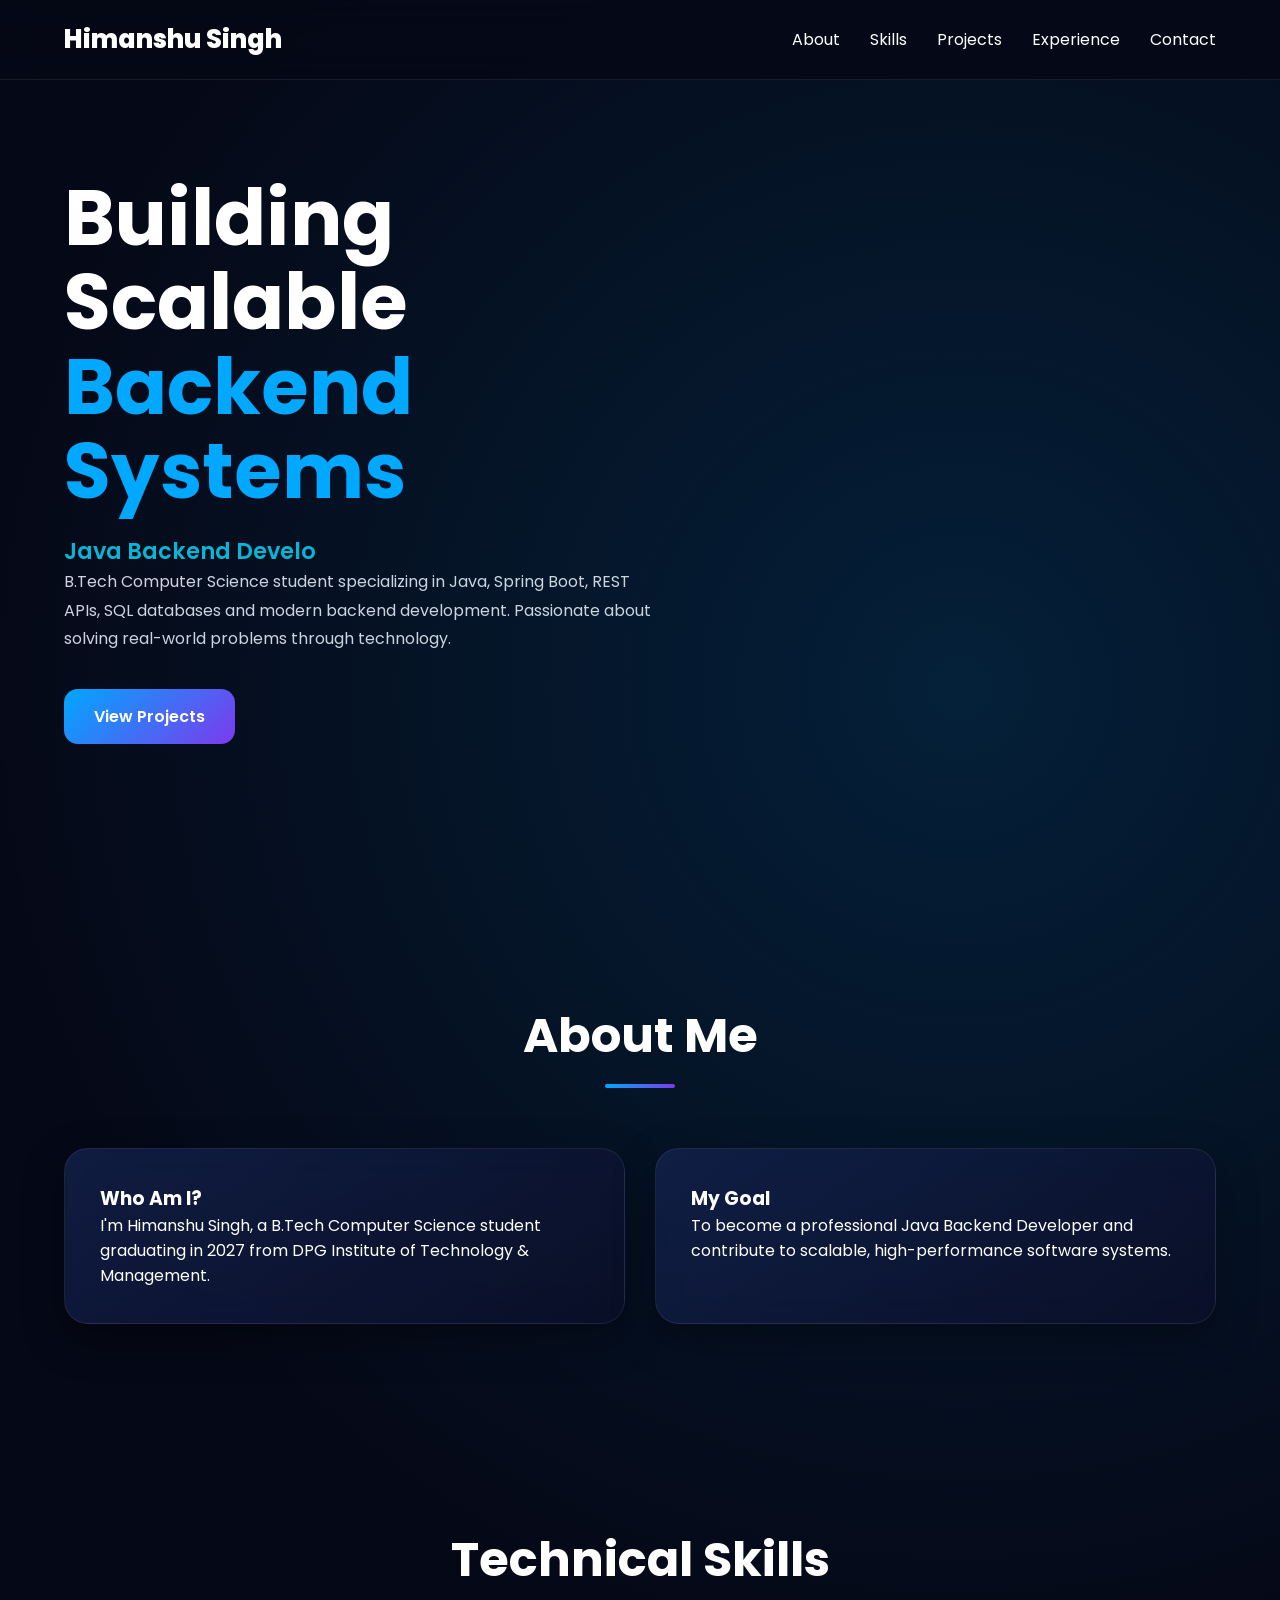
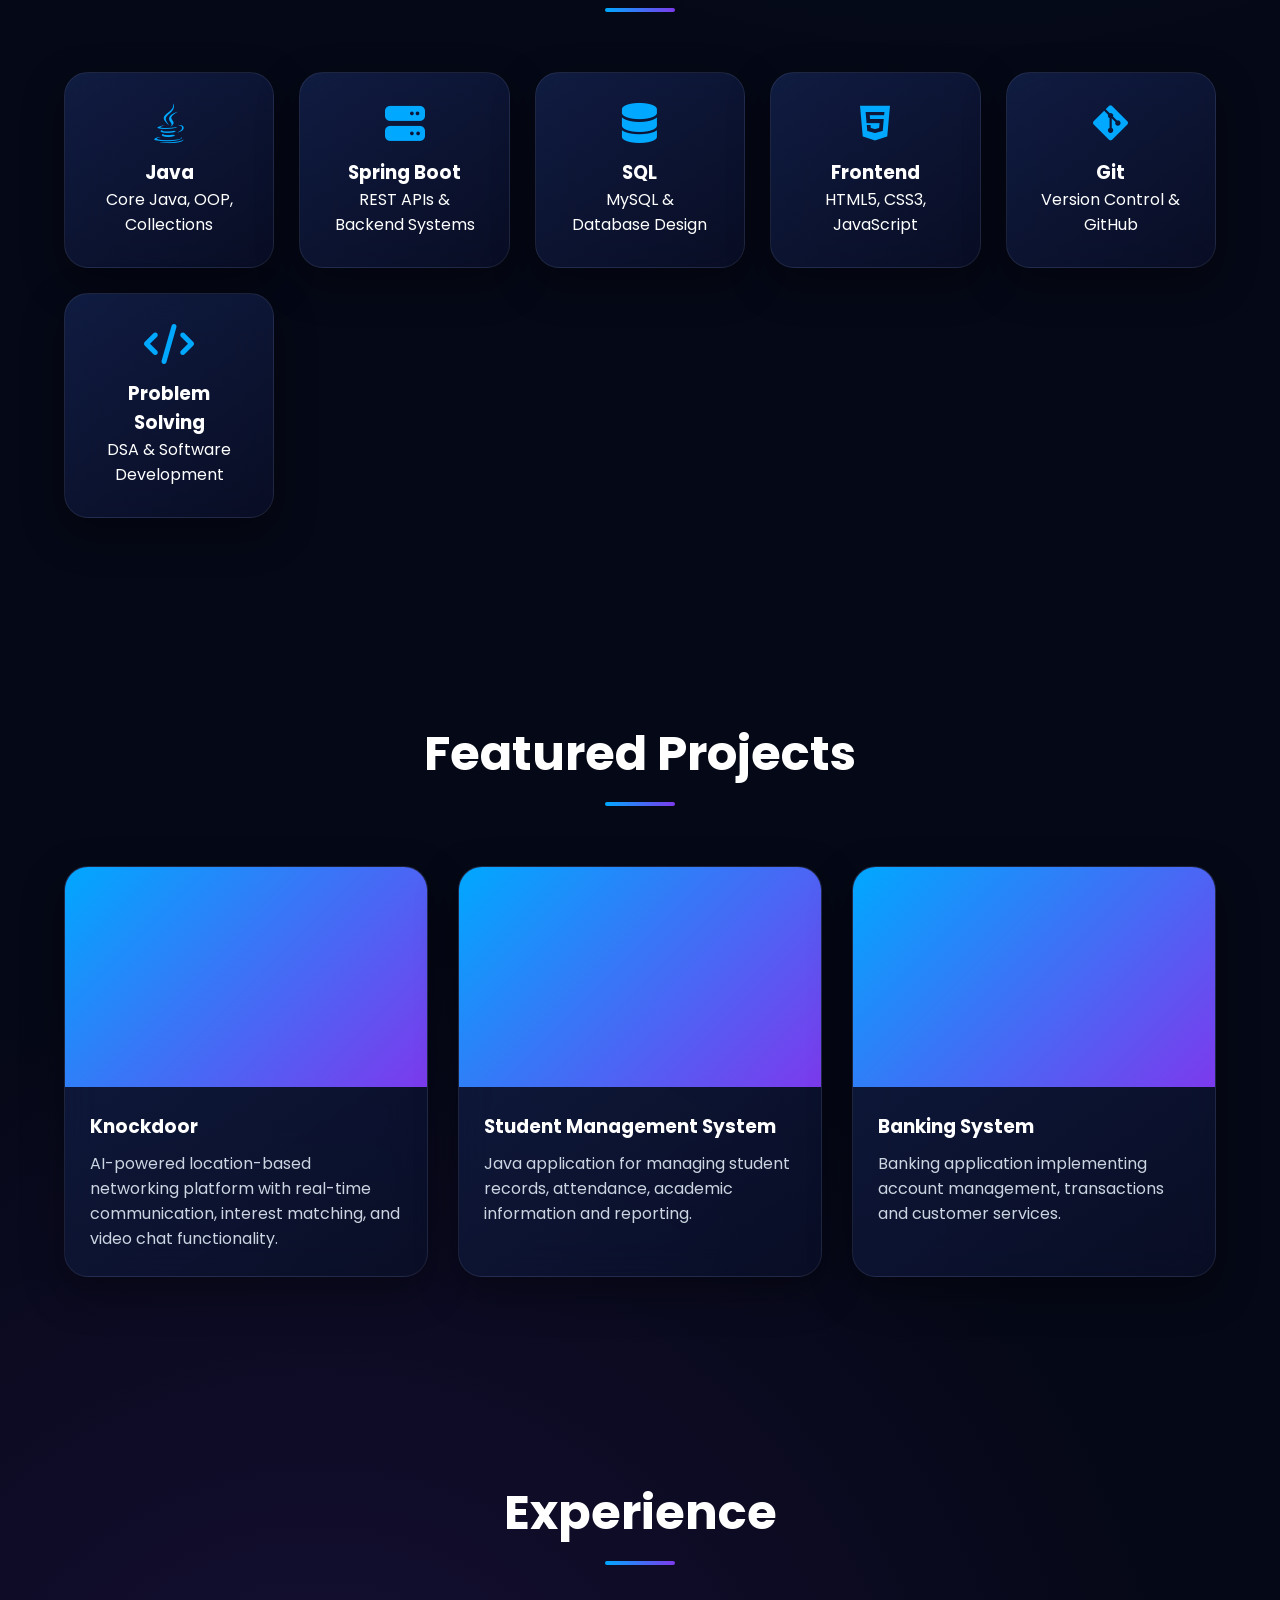
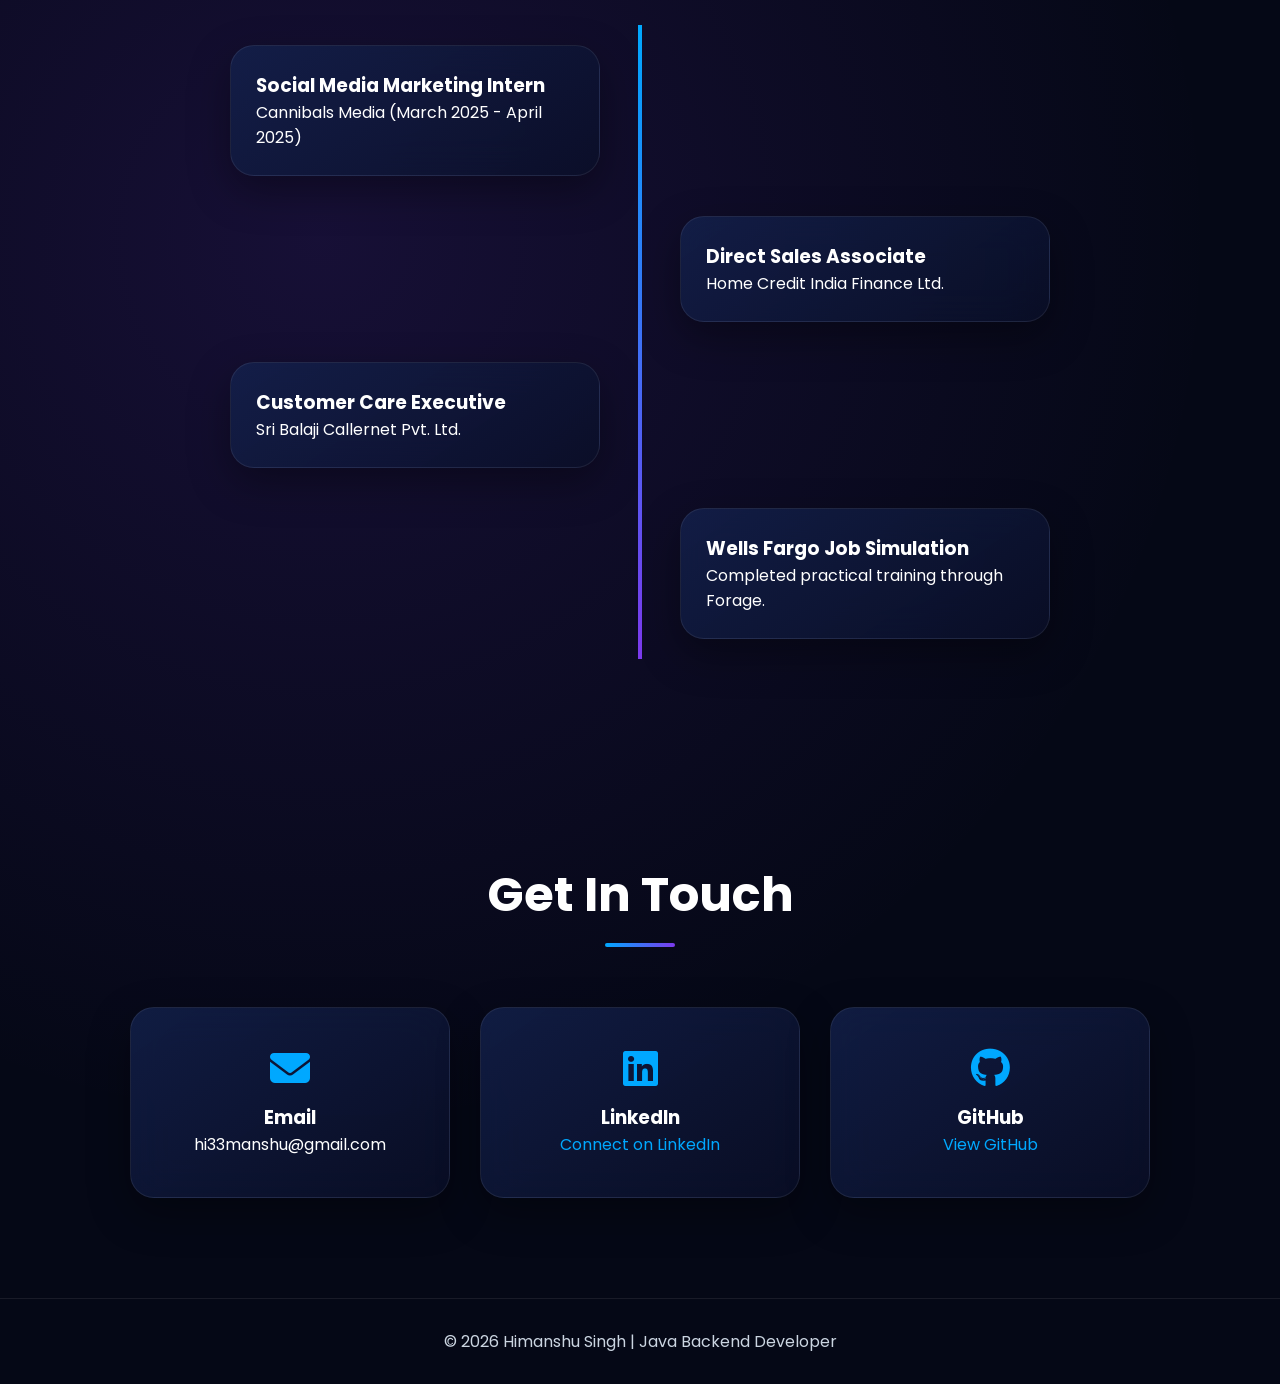
<file: index.html>
<!DOCTYPE html>
<html lang="en">
<head>
    <meta charset="UTF-8">
    <meta name="viewport" content="width=device-width, initial-scale=1.0">

    <title>Himanshu Singh | Java Backend Developer</title>

    <meta name="description"
          content="Portfolio of Himanshu Singh, Java Backend Developer and B.Tech CSE Student">

    <link rel="stylesheet" href="style.css">

    <link rel="stylesheet"
          href="https://cdnjs.cloudflare.com/ajax/libs/font-awesome/6.5.2/css/all.min.css">
</head>
<body>

<!-- ================= NAVBAR ================= -->

<header>
    <div class="container navbar">

        <div class="logo">Himanshu Singh</div>

        <ul class="nav-links">
            <li><a href="#about">About</a></li>
            <li><a href="#skills">Skills</a></li>
            <li><a href="#projects">Projects</a></li>
            <li><a href="#experience">Experience</a></li>
            <li><a href="#contact">Contact</a></li>
        </ul>

    </div>
</header>

<!-- ================= HERO ================= -->

<section class="hero">

    <div class="hero-content">

        <h1>
            Building Scalable
            <span class="highlight">Backend Systems</span>
        </h1>

        <p>
            B.Tech Computer Science student specializing in Java,
            Spring Boot, REST APIs, SQL databases and modern backend
            development. Passionate about solving real-world problems
            through technology.
        </p>

        <div class="hero-buttons">

            <a href="#projects" class="btn btn-primary">
                View Projects
            </a>

        </div>

    </div>

</section>

<!-- ================= ABOUT ================= -->

<section id="about">

    <div class="container">

        <h2 class="section-title">About Me</h2>

        <div class="about-grid">

            <div class="card about-card reveal">

                <h3>Who Am I?</h3>

                <p>
                    I'm Himanshu Singh, a B.Tech Computer Science
                    student graduating in 2027 from DPG Institute
                    of Technology & Management.
                </p>

            </div>

            <div class="card about-card reveal">

                <h3>My Goal</h3>

                <p>
                    To become a professional Java Backend Developer
                    and contribute to scalable, high-performance
                    software systems.
                </p>

            </div>

        </div>

    </div>

</section>

<!-- ================= SKILLS ================= -->

<section id="skills">

    <div class="container">

        <h2 class="section-title">Technical Skills</h2>

        <div class="skills-grid">

            <div class="card skill-card reveal">
                <i class="fa-brands fa-java"></i>
                <h3>Java</h3>
                <p>Core Java, OOP, Collections</p>
            </div>

            <div class="card skill-card reveal">
                <i class="fa-solid fa-server"></i>
                <h3>Spring Boot</h3>
                <p>REST APIs & Backend Systems</p>
            </div>

            <div class="card skill-card reveal">
                <i class="fa-solid fa-database"></i>
                <h3>SQL</h3>
                <p>MySQL & Database Design</p>
            </div>

            <div class="card skill-card reveal">
                <i class="fa-brands fa-html5"></i>
                <h3>Frontend</h3>
                <p>HTML5, CSS3, JavaScript</p>
            </div>

            <div class="card skill-card reveal">
                <i class="fa-brands fa-git-alt"></i>
                <h3>Git</h3>
                <p>Version Control & GitHub</p>
            </div>

            <div class="card skill-card reveal">
                <i class="fa-solid fa-code"></i>
                <h3>Problem Solving</h3>
                <p>DSA & Software Development</p>
            </div>

        </div>

    </div>

</section>

<!-- ================= PROJECTS ================= -->

<section id="projects">

    <div class="container">

        <h2 class="section-title">Featured Projects</h2>

        <div class="projects-grid">

            <div class="card project-card reveal">

                <div class="project-image"></div>

                <div class="project-content">

                    <h3>Knockdoor</h3>

                    <p>
                        AI-powered location-based networking platform
                        with real-time communication, interest matching,
                        and video chat functionality.
                    </p>

                </div>

            </div>

            <div class="card project-card reveal">

                <div class="project-image"></div>

                <div class="project-content">

                    <h3>Student Management System</h3>

                    <p>
                        Java application for managing student records,
                        attendance, academic information and reporting.
                    </p>

                </div>

            </div>

            <div class="card project-card reveal">

                <div class="project-image"></div>

                <div class="project-content">

                    <h3>Banking System</h3>

                    <p>
                        Banking application implementing account
                        management, transactions and customer services.
                    </p>

                </div>

            </div>

        </div>

    </div>

</section>

<!-- ================= EXPERIENCE ================= -->

<section id="experience">

    <div class="container">

        <h2 class="section-title">Experience</h2>

        <div class="timeline">

            <div class="timeline-item">
                <div class="card timeline-content reveal">

                    <h3>Social Media Marketing Intern</h3>

                    <p>
                        Cannibals Media (March 2025 - April 2025)
                    </p>

                </div>
            </div>

            <div class="timeline-item">
                <div class="card timeline-content reveal">

                    <h3>Direct Sales Associate</h3>

                    <p>
                        Home Credit India Finance Ltd.
                    </p>

                </div>
            </div>

            <div class="timeline-item">
                <div class="card timeline-content reveal">

                    <h3>Customer Care Executive</h3>

                    <p>
                        Sri Balaji Callernet Pvt. Ltd.
                    </p>

                </div>
            </div>

            <div class="timeline-item">
                <div class="card timeline-content reveal">

                    <h3>Wells Fargo Job Simulation</h3>

                    <p>
                        Completed practical training through Forage.
                    </p>

                </div>
            </div>

        </div>

    </div>

</section>

<!-- ================= CONTACT ================= -->

<!-- ================= CONTACT ================= -->

<section id="contact">

    <div class="container">

        <h2 class="section-title">Get In Touch</h2>

        <div class="contact-grid">

             <div class="card contact-card reveal">
                <i class="fa-solid fa-envelope"></i>
                <h3>Email</h3>
                <p>hi33manshu@gmail.com</p>
            </div>


           <div class="card contact-card reveal">
    <i class="fa-brands fa-linkedin"></i>
    <h3>LinkedIn</h3>
    <a href="https://www.linkedin.com/in/hi33manshu-singh/" target="_blank">
        Connect on LinkedIn
    </a>
</div>

<div class="card contact-card reveal">
    <i class="fa-brands fa-github"></i>
    <h3>GitHub</h3>
    <a href="https://github.com/" target="_blank">
        View GitHub
    </a>
</div>

        </div>

    </div>

</section>

<!-- ================= FOOTER ================= -->

<footer>

    <p>
        © 2026 Himanshu Singh | Java Backend Developer
    </p>

</footer>

<script src="main.js"></script>

</body>
</html>

<!-- ================= JS ================= -->

<script src="main.js"></script>

</body>
</html>
</file>
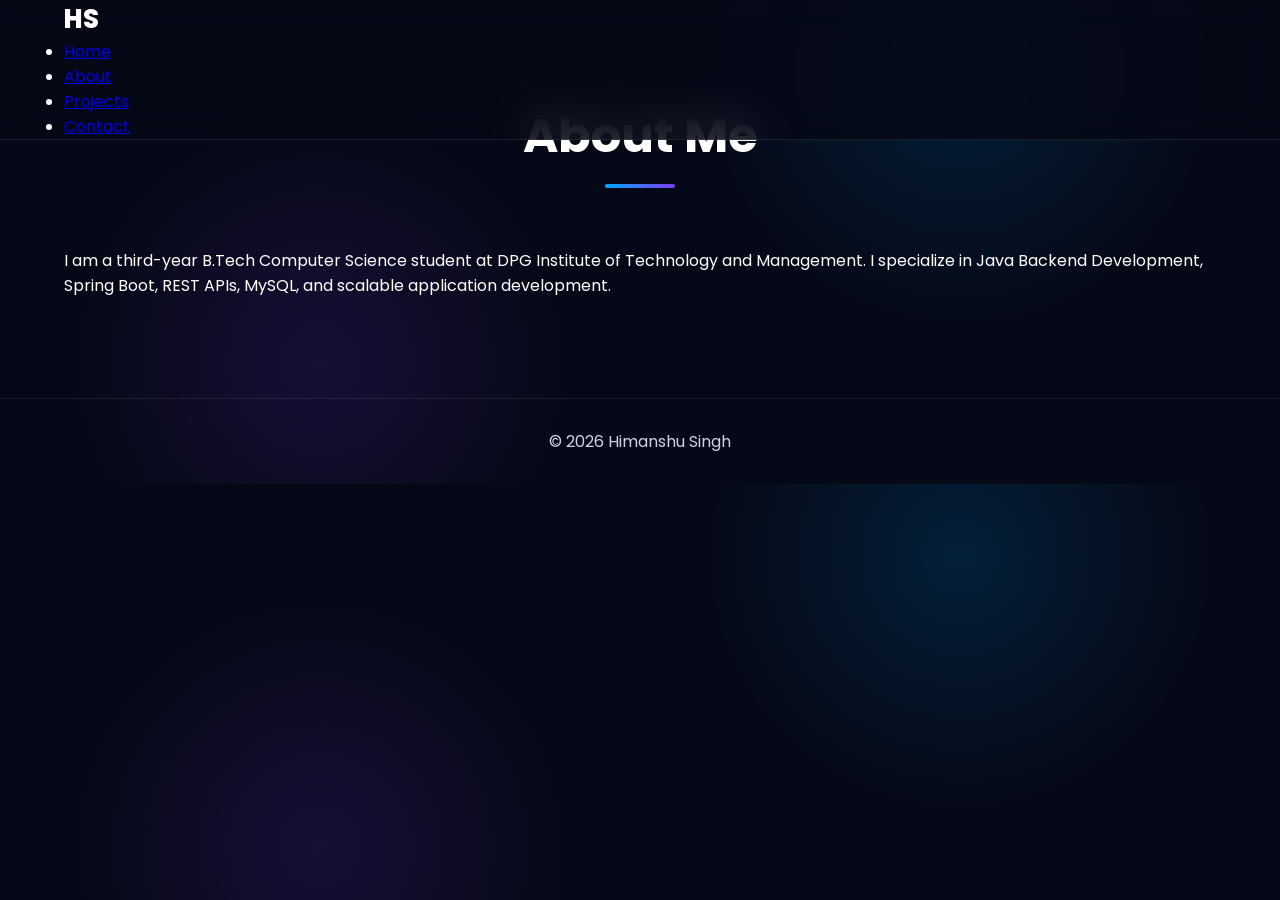
<file: about.html>
<!DOCTYPE html>
<html lang="en">
<head>
<meta charset="UTF-8">
<meta name="viewport" content="width=device-width,initial-scale=1.0">
<title>About Me</title>
<link rel="stylesheet" href="style.css">
</head>

<body>

<header>
<div class="container">
<nav>
<div class="logo">HS</div>

<ul>
<li><a href="index.html">Home</a></li>
<li><a href="about.html">About</a></li>
<li><a href="projects.html">Projects</a></li>
<li><a href="contact.html">Contact</a></li>
</ul>
</nav>
</div>
</header>

<section class="section">

<div class="container">

<h2 class="section-title">About Me</h2>

<p>
I am a third-year B.Tech Computer Science student at
DPG Institute of Technology and Management.

I specialize in Java Backend Development, Spring Boot,
REST APIs, MySQL, and scalable application development.
</p>

</div>

</section>

<footer>
<p>© 2026 Himanshu Singh</p>
</footer>

</body>
</html>
</file>
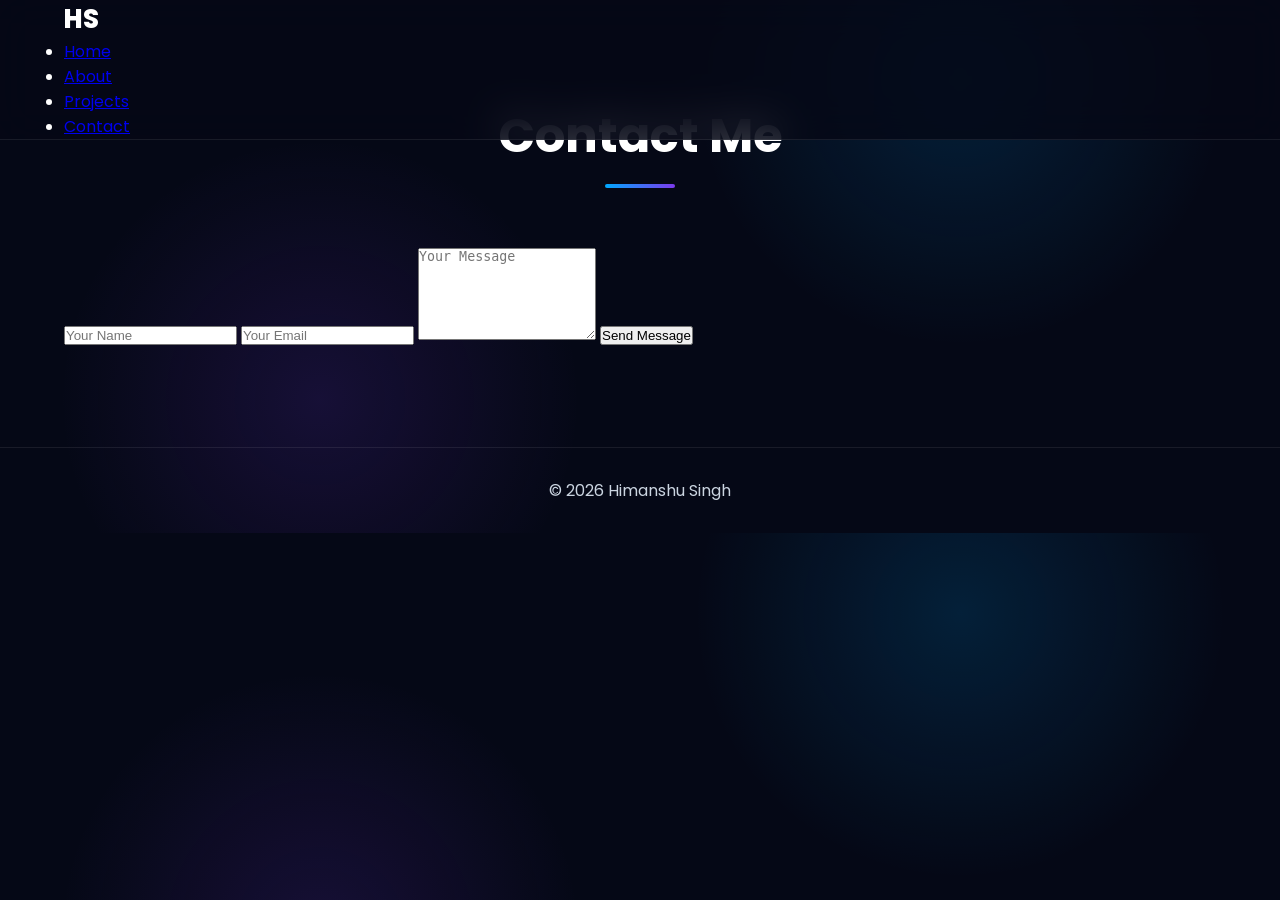
<file: contact.html>
<!DOCTYPE html>
<html lang="en">
<head>
<meta charset="UTF-8">
<meta name="viewport" content="width=device-width,initial-scale=1.0">

<title>Contact</title>

<link rel="stylesheet" href="style.css">
</head>

<body>

<header>
<div class="container">

<nav>

<div class="logo">HS</div>

<ul>
<li><a href="index.html">Home</a></li>
<li><a href="about.html">About</a></li>
<li><a href="projects.html">Projects</a></li>
<li><a href="contact.html">Contact</a></li>
</ul>

</nav>

</div>
</header>

<section class="section">

<div class="container">

<h2 class="section-title">Contact Me</h2>

<form class="contact-form">

<input
type="text"
placeholder="Your Name"
required>

<input
type="email"
placeholder="Your Email"
required>

<textarea
rows="6"
placeholder="Your Message"
required></textarea>

<button type="submit">
Send Message
</button>

</form>

</div>

</section>

<footer>
<p>© 2026 Himanshu Singh</p>
</footer>

</body>
</html>
</file>
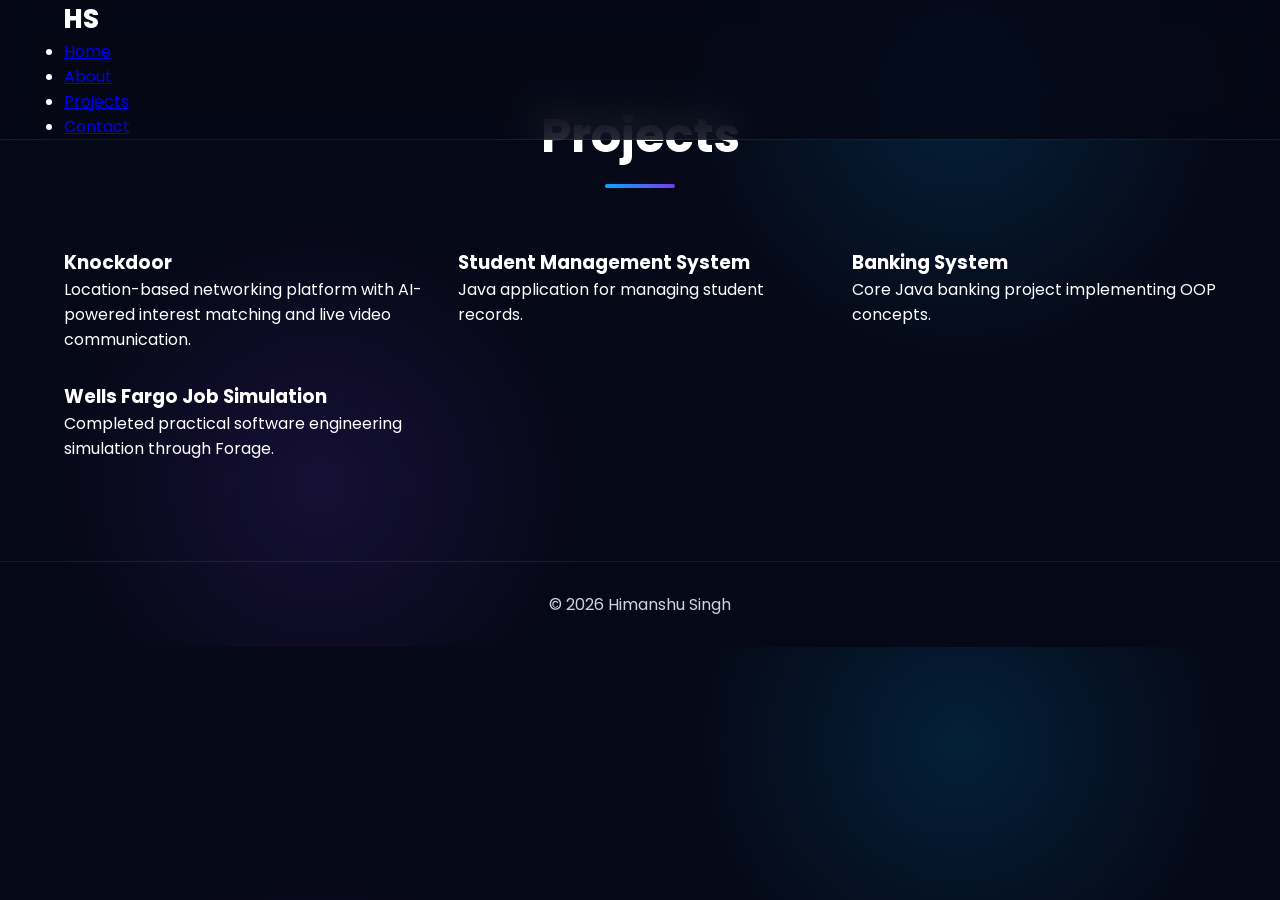
<file: projects.html>
<!DOCTYPE html>
<html lang="en">
<head>
<meta charset="UTF-8">
<meta name="viewport" content="width=device-width,initial-scale=1.0">
<title>Projects</title>
<link rel="stylesheet" href="style.css">
</head>

<body>

<header>
<div class="container">
<nav>
<div class="logo">HS</div>

<ul>
<li><a href="index.html">Home</a></li>
<li><a href="about.html">About</a></li>
<li><a href="projects.html">Projects</a></li>
<li><a href="contact.html">Contact</a></li>
</ul>
</nav>
</div>
</header>

<section class="section">

<div class="container">

<h2 class="section-title">Projects</h2>

<div class="projects-grid">

<div class="project-card">
<h3>Knockdoor</h3>
<p>
Location-based networking platform with
AI-powered interest matching and live video communication.
</p>
</div>

<div class="project-card">
<h3>Student Management System</h3>
<p>
Java application for managing student records.
</p>
</div>

<div class="project-card">
<h3>Banking System</h3>
<p>
Core Java banking project implementing OOP concepts.
</p>
</div>

<div class="project-card">
<h3>Wells Fargo Job Simulation</h3>
<p>
Completed practical software engineering simulation through Forage.
</p>
</div>

</div>

</div>

</section>

<footer>
<p>© 2026 Himanshu Singh</p>
</footer>

</body>
</html>
</file>
<file: style.css>
@import url('https://fonts.googleapis.com/css2?family=Poppins:wght@300;400;500;600;700;800&display=swap');

:root{
    --bg:#050816;
    --surface:#0b1228;
    --surface-2:#101a38;
    --primary:#00a8ff;
    --secondary:#7c3aed;
    --text:#ffffff;
    --muted:#cbd5e1;
    --border:rgba(255,255,255,.08);
    --shadow:0 15px 40px rgba(0,0,0,.35);
    --radius:24px;
}

*{
    margin:0;
    padding:0;
    box-sizing:border-box;
}

html{
    scroll-behavior:smooth;
}

body{
    font-family:'Poppins',sans-serif;
    color:var(--text);
    background:
    radial-gradient(circle at 75% 15%, rgba(0,168,255,.15), transparent 25%),
    radial-gradient(circle at 25% 75%, rgba(124,58,237,.15), transparent 25%),
    var(--bg);
    overflow-x:hidden;
}

.container{
    width:min(1200px,90%);
    margin:auto;
}

section{
    padding:100px 0;
}

.section-title{
    text-align:center;
    font-size:clamp(2rem,4vw,3rem);
    margin-bottom:60px;
    font-weight:700;
}

.section-title::after{
    content:"";
    display:block;
    width:70px;
    height:4px;
    margin:12px auto;
    background:linear-gradient(90deg,var(--primary),var(--secondary));
    border-radius:10px;
}

/* NAVBAR */

header{
    position:fixed;
    top:0;
    width:100%;
    z-index:1000;
    background:rgba(5,8,22,.8);
    backdrop-filter:blur(20px);
    border-bottom:1px solid var(--border);
}

.navbar{
    display:flex;
    justify-content:space-between;
    align-items:center;
    padding:20px 0;
}

.logo{
    font-size:1.6rem;
    font-weight:800;
}

.nav-links{
    display:flex;
    gap:30px;
    list-style:none;
}

.nav-links a{
    color:white;
    text-decoration:none;
    transition:.3s;
}

.nav-links a:hover,
.nav-links a.active{
    color:var(--primary);
}

/* HERO */

.hero{
    min-height:100vh;
    display:grid;
    grid-template-columns:1.2fr 1fr;
    align-items:center;
    gap:60px;
    width:min(1200px,90%);
    margin:auto;
    padding-top:120px;
}

.hero-badge{
    display:inline-block;
    padding:10px 20px;
    border:1px solid rgba(0,168,255,.3);
    border-radius:999px;
    color:var(--primary);
    margin-bottom:25px;
}

.hero h1{
    font-size:clamp(3rem,6vw,5rem);
    line-height:1.1;
    margin-bottom:20px;
}

.hero h1 span{
    color:var(--primary);
}

.hero p{
    color:var(--muted);
    max-width:650px;
    line-height:1.8;
}

.hero-buttons{
    margin-top:35px;
    display:flex;
    gap:20px;
    flex-wrap:wrap;
}

.btn{
    text-decoration:none;
    padding:15px 30px;
    border-radius:14px;
    font-weight:600;
    transition:.3s;
}

.btn-primary{
    background:linear-gradient(135deg,var(--primary),var(--secondary));
    color:white;
}

.btn-secondary{
    border:1px solid var(--border);
    color:white;
}

.btn:hover{
    transform:translateY(-4px);
}

.hero-image{
    display:flex;
    justify-content:center;
    align-items:center;
}

.hero-image img{
    width:100%;
    max-width:430px;
    border-radius:30px;
}

.glow-circle{
    width:450px;
    height:450px;
    border-radius:50%;
    background:radial-gradient(circle,var(--primary),var(--secondary),transparent 70%);
    filter:blur(30px);
}

/* CARD */

.card{
    background:linear-gradient(145deg,rgba(20,35,80,.75),rgba(10,15,40,.8));
    border:1px solid var(--border);
    border-radius:var(--radius);
    backdrop-filter:blur(20px);
    box-shadow:var(--shadow);
}

/* ABOUT */

.about-grid{
    display:grid;
    grid-template-columns:repeat(2,1fr);
    gap:30px;
}

.about-card{
    padding:35px;
}

/* SKILLS */

.skills-grid{
    display:grid;
    grid-template-columns:repeat(auto-fit,minmax(180px,1fr));
    gap:25px;
}

.skill-card{
    text-align:center;
    padding:30px;
    transition:.3s;
}

.skill-card:hover{
    transform:translateY(-10px);
}

.skill-card i{
    font-size:2.5rem;
    color:var(--primary);
    margin-bottom:15px;
}

/* PROJECTS */

.projects-grid{
    display:grid;
    grid-template-columns:repeat(auto-fit,minmax(320px,1fr));
    gap:30px;
}

.project-card{
    overflow:hidden;
    transition:.3s;
}

.project-card:hover{
    transform:translateY(-10px);
}

.project-image{
    height:220px;
    background:linear-gradient(135deg,var(--primary),var(--secondary));
}

.project-content{
    padding:25px;
}

.project-content p{
    color:var(--muted);
    margin-top:10px;
}

.tech-stack{
    margin-top:15px;
    display:flex;
    flex-wrap:wrap;
    gap:10px;
}

.tech-stack span{
    background:rgba(255,255,255,.08);
    padding:6px 12px;
    border-radius:999px;
    font-size:.85rem;
}

/* TIMELINE */

.timeline{
    max-width:900px;
    margin:auto;
    position:relative;
}

.timeline::before{
    content:"";
    position:absolute;
    left:50%;
    transform:translateX(-50%);
    width:4px;
    height:100%;
    background:linear-gradient(var(--primary),var(--secondary));
}

.timeline-item{
    width:50%;
    padding:20px 40px;
    position:relative;
}

.timeline-item:nth-child(odd){left:0;}
.timeline-item:nth-child(even){left:50%;}

.timeline-content{
    padding:25px;
}

/* CONTACT */

.contact-grid{
    display:grid;
    grid-template-columns:repeat(auto-fit,minmax(300px,320px));
    justify-content:center;
    gap:30px;
}

.contact-card{
    padding:40px 30px;
    text-align:center;
}

.contact-card i{
    font-size:2.5rem;
    margin-bottom:15px;
    color:var(--primary);
}

.contact-card a{
    color:var(--primary);
    text-decoration:none;
}

/* FOOTER */

footer{
    text-align:center;
    padding:30px;
    border-top:1px solid var(--border);
    color:var(--muted);
}

/* REVEAL */

.reveal{
    opacity:0;
    transform:translateY(40px);
    transition:.8s;
}

.reveal.active{
    opacity:1;
    transform:translateY(0);
}

/* MOBILE */

@media(max-width:900px){

.hero{
    grid-template-columns:1fr;
    text-align:center;
}

.about-grid{
    grid-template-columns:1fr;
}

.timeline::before{
    left:20px;
}

.timeline-item{
    width:100%;
    left:0 !important;
    padding-left:60px;
    padding-right:0;
}

.nav-links{
    gap:15px;
    flex-wrap:wrap;
}

.contact-grid,
.projects-grid{
    grid-template-columns:1fr;
}
}
</file>
